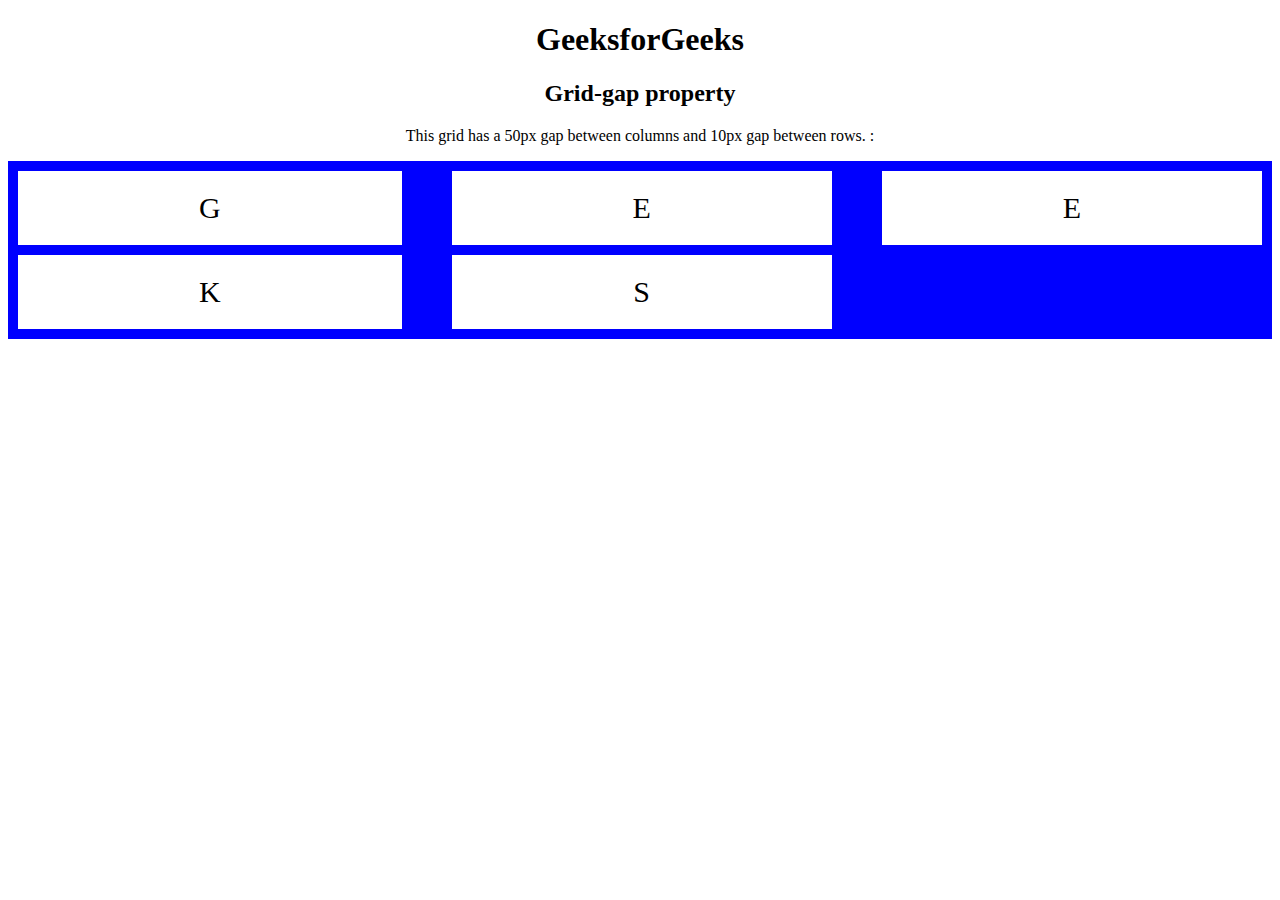
<file: Web_D_assesment_1/index.html>
<!-- <!DOCTYPE html>
<html lang="en">
  <head>
    <meta charset="UTF-8" />
    <meta name="viewport" content="width=device-width, initial-scale=1.0" />
    <link rel="stylesheet" href="style.css" />
    <title>Document</title>
  </head>
  <body>
    <div class="poster">
      <img src="https://plus.unsplash.com/premium_photo-1664474619075-644dd191935f?fm=jpg&q=60&w=3000&ixlib=rb-4.0.3&ixid=M3wxMjA3fDB8MHxzZWFyY2h8MXx8aW1hZ2V8ZW58MHx8MHx8fDA%3D" alt="Daenerys" class="image"/>
      <h1>That Special Moment</h1>
      <p>Still Trying To Capture The Best Moment of Life</p>
    </div>
  </body>
</html>


 -->

 <!DOCTYPE html>
 <html lang="en">
 
 <!-- 
 TODO: Change the background color for each device
 [lightsalmon] Mobile Devices: 319px — 480px
 [powderblue] iPads and Tablets: 481px — 1200px 
 [limegreen] Laptops: 1201px — 1600px
 [seagreen] Desktops: 1601px and more
 -->
 
 <!-- <head>
   <meta charset="UTF-8">
   <meta name="viewport" content="width=device-width, initial-scale=1, minimum-scale=1" />
   <title>Media Query</title>
   <style>
     body {
       background-color: red;
     }
   @media(min-width:319px)and (max-width:480px)
   {
     body {background-color: lightsalmon;}
   }
   @media(min-width:480px)and (max-width:1200px)
   {
     body {background-color: powderblue;}
   }
   @media(min-width:1201px)and (max-width:1600px)
   {
     body {background-color: limegreen;}
   }
   </style>
 </head>
 
 <body>
 
   <h1>hello</h1>
 </body>
 
 </html> -->


 <!DOCTYPE html>
<html>
  
<head>
    <title>
        CSS grid-gap Property
    </title>
    <style>
        body {
            text-align: center;
        }

        h1 {
            color: black;
        }

        .grid-container {
            display: grid;
            grid-template-columns: auto auto auto;
            grid-column-gap: 50px;
            grid-row-gap: 10px;
            background-color: blue;
            padding: 10px;
        }

        .grid-container>div {
            background-color: white;
            text-align: center;
            padding: 20px 0;
            font-size: 30px;
        }
    </style>
</head>

<body>

    <h1>GeeksforGeeks</h1>
    <h2>Grid-gap property</h2>
    <p>This grid has a 50px gap between
        columns and 10px gap between rows. :
    </p>
    <div class="grid-container">
        <div class="item1">G</div>
        <div class="item2">E</div>
        <div class="item3">E</div>
        <div class="item4">K</div>
        <div class="item5">S</div>
    </div>
</body>
  
</html>
</file>
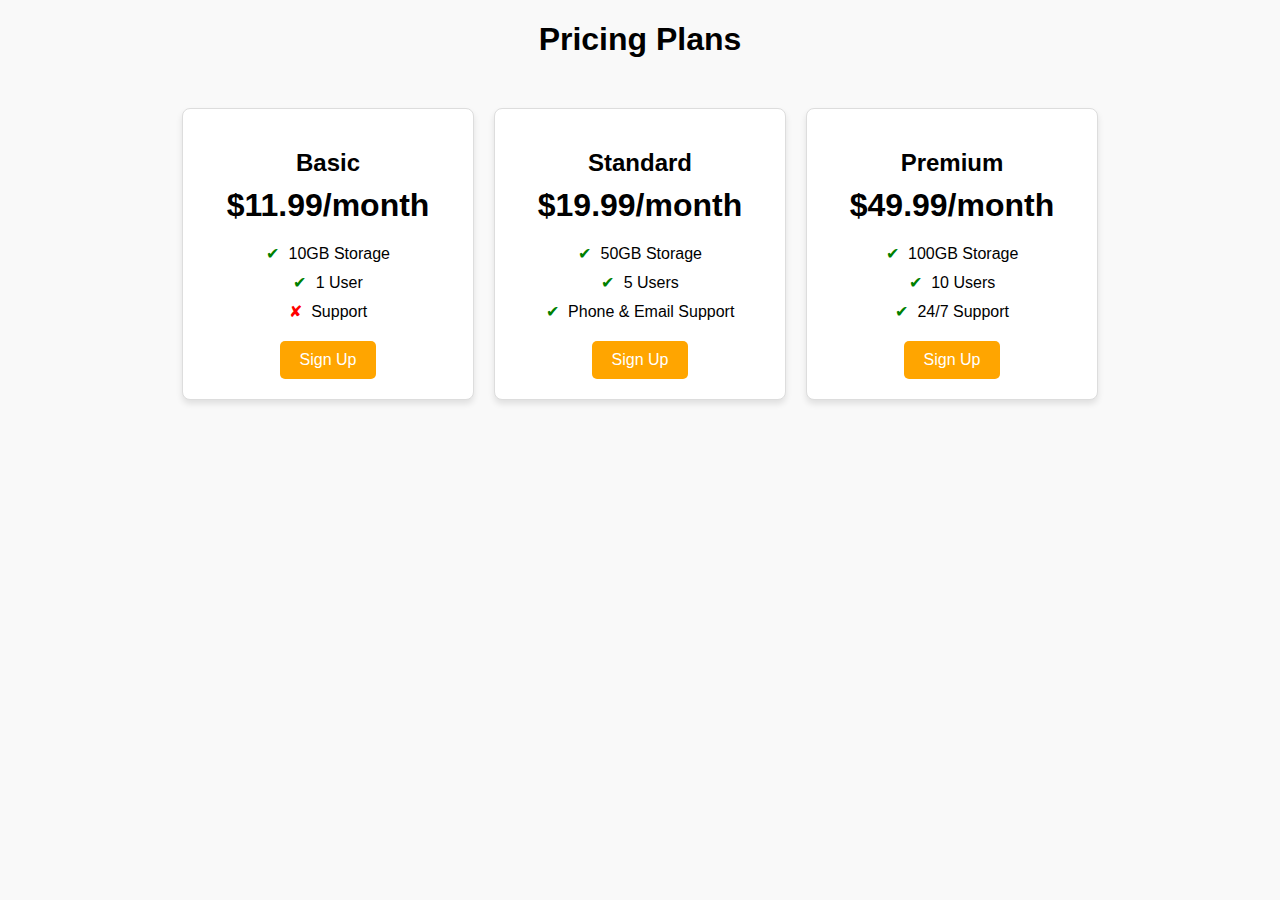
<file: Web_D_assesment_1/Bootstrap.html>
<!-- <!DOCTYPE html>
<html lang="en">
<head>
    <meta charset="UTF-8">
    <meta name="viewport" content="width=device-width, initial-scale=1.0">
    <title>Bootstrap</title>
</head>
<body>
    <button type="button" class="btn btn-primary">primary</button>
    <button type="button" class="btn btn-primary">secondary</button>
    <button type="button" class="btn btn-primary">tertiart</button>
    <button type="button" class="btn btn-primary">fourth</button>
    <button type="button" class="btn btn-primary">fifth</button>
    <button type="button" class="btn btn-primary">sixth</button>
</body>
</html> -->




<!-- <!DOCTYPE html>
<html lang="en">
<head>
    <meta charset="UTF-8">
    <meta name="viewport" content="width=device-width, initial-scale=1.0">
    <title>Box Example</title>
    <style>
        .box {
            width: 200px;
            height: 200px;
            background-color: lightblue;
            border: 2px solid black;
            display: flex;
            align-items: center;
            justify-content: center;
            margin: 20px auto;
        }
    </style>
</head>
<body>
   <div class="box">Basic

    <li>$9.99/month</li>
    ✅ 10GB Storage
    ✅ 1 User
    🚫 Support
    Sign Up
    
    </div>
    <div class="box">
       
        Standard
        $19.99/month
        ✅ 50GB Storage
        ✅ 5 Users
        ✅ Phone & Email Support
        Sign Up
       
    </div>
    <div class="box">
        
        Premium
        $49.99/month
        ✅ 100GB Storage
        ✅ 10 Users
        ✅ 24/7 Support
        Sign Up  
    </div>
</body>
</html> -->



<!DOCTYPE html>
<html lang="en">
<head>
    <meta charset="UTF-8">
    <meta name="viewport" content="width=device-width, initial-scale=1.0">
    <title>Pricing Table</title>
    <style>
        body {
            font-family: Arial, sans-serif;
            text-align: center;
            background-color: #f9f9f9;
            margin: 0;
            padding: 0;
        }
        .pricing-container {
            display: flex;
            justify-content: center;
            margin: 50px 0;
        }
        .pricing-plan {
            background: #fff;
            border: 1px solid #ddd;
            border-radius: 8px;
            padding: 20px;
            margin: 0 10px;
            width: 250px;
            box-shadow: 0 4px 6px rgba(0, 0, 0, 0.1);
        }
        .pricing-plan h2 {
            font-size: 1.5em;
            margin-bottom: 10px;
        }
        .price {
            font-size: 2em;
            font-weight: bold;
            margin: 10px 0;
        }
        .features {
            list-style: none;
            padding: 0;
            margin: 20px 0;
        }
        .features li {
            margin: 10px 0;
        }
        .features li span {
            color: green;
            margin-right: 5px;
        }
        .features li span.unavailable {
            color: red;
        }
        .btn {
            display: inline-block;
            background: orange;
            color: white;
            text-decoration: none;
            padding: 10px 20px;
            border-radius: 5px;
            font-size: 1em;
        }
        .btn:hover {
            background: darkorange;
        }
    </style>
</head>
<body>
    <h1>Pricing Plans</h1>
    <div class="pricing-container">
        <!-- Basic Plan -->
        <div class="pricing-plan">
            <h2>Basic</h2>
            <div class="price">$11.99/month</div>
            <ul class="features">
                <li><span>&#10004;</span> 10GB Storage</li>
                <li><span>&#10004;</span> 1 User</li>
                <li><span class="unavailable">&#10008;</span> Support</li>
            </ul>
            <a href="#" class="btn">Sign Up</a>
        </div>
        <!-- Standard Plan -->
        <div class="pricing-plan">
            <h2>Standard</h2>
            <div class="price">$19.99/month</div>
            <ul class="features">
                <li><span>&#10004;</span> 50GB Storage</li>
                <li><span>&#10004;</span> 5 Users</li>
                <li><span>&#10004;</span> Phone & Email Support</li>
            </ul>
            <a href="#" class="btn">Sign Up</a>
        </div>
        <!-- Premium Plan -->
        <div class="pricing-plan">
            <h2>Premium</h2>
            <div class="price">$49.99/month</div>
            <ul class="features">
                <li><span>&#10004;</span> 100GB Storage</li>
                <li><span>&#10004;</span> 10 Users</li>
                <li><span>&#10004;</span> 24/7 Support</li>
            </ul>
            <a href="#" class="btn">Sign Up</a>
        </div>
    </div>
</body>
</html>
</file>
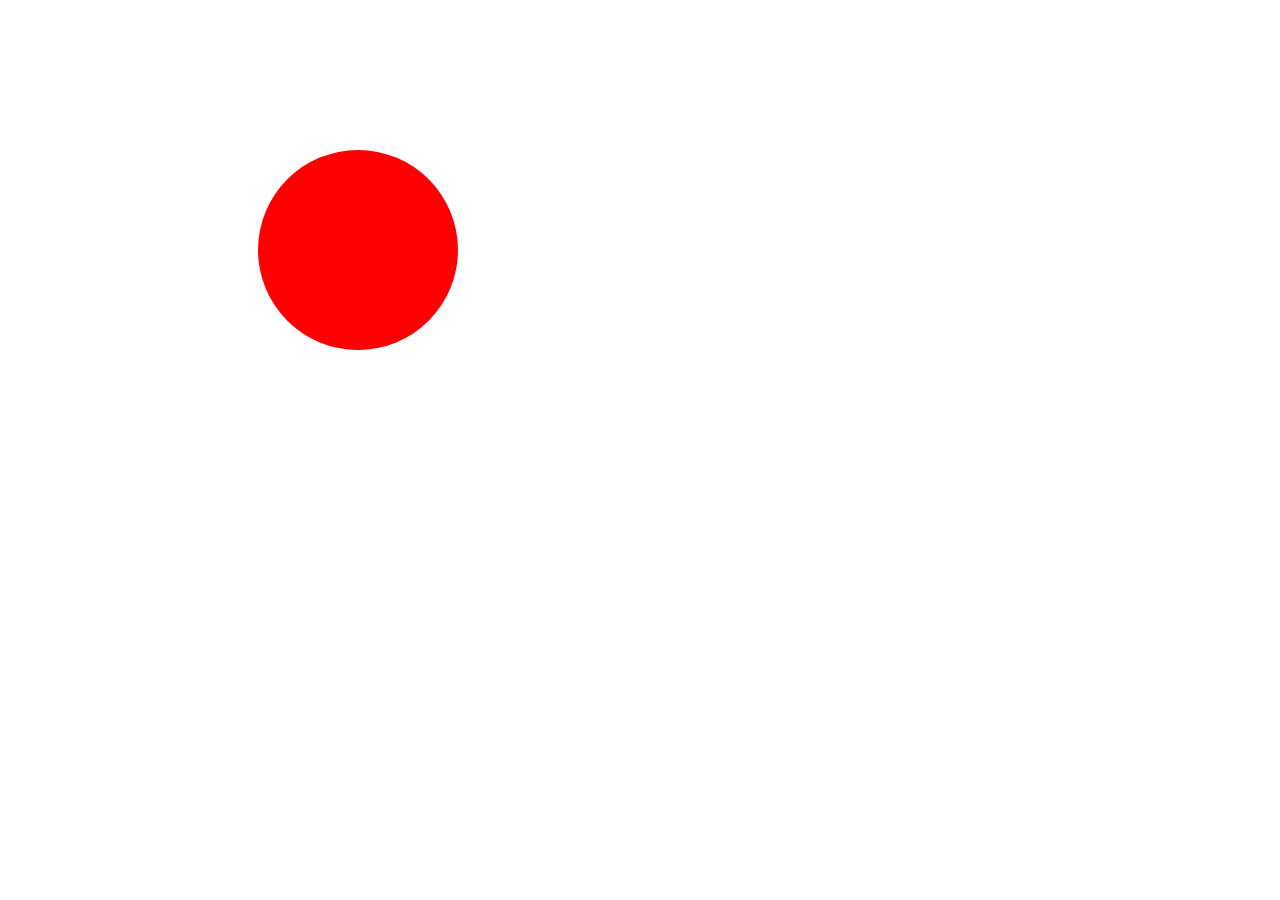
<file: Web_D_assesment_1/solution.html>
<html></html>
<html>

<head>
    <title>CSS Positioning</title>
    <style>
        .red circle {
            width: 500px;
            height: 300px;
            background-color: blue;
            position: fixed;
            margin-top: 200px;
            margin-left: 200px;
        }

        .cir {
            position: relative;
            background-color: red;
            width: 200px;
            height: 200px;
            border-radius: 50%;
            margin-top: 150px;
            margin-left: 250px;
        }
    </style>
</head>
<body>
    <div class="box">
        <div class="cir">
    </div>
    </div>
</body>
</html>
</file>
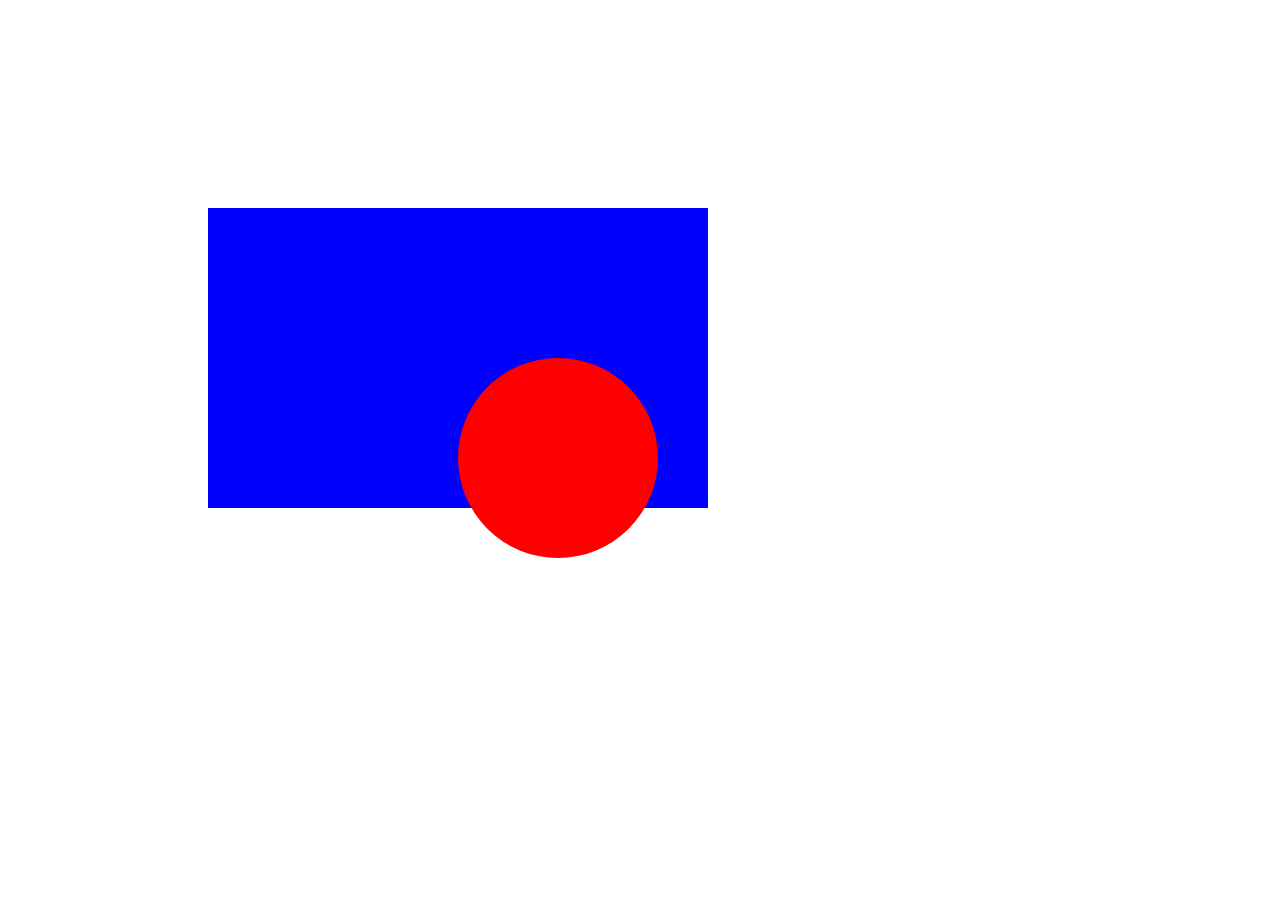
<file: Web_D_assesment_1/thriteen.html>
<!DOCTYPE html>
<html lang="en">
<head>
    <meta charset="UTF-8">
    <meta name="viewport" content="width=device-width, initial-scale=1.0">
    <title>Document</title>
    <style>
        .box {
            width: 500px;
            height: 300px;
            background-color: blue;
            position: fixed;
            margin-top: 200px;
            margin-left: 200px;
        }

        .cir {
            position: relative;
            background-color: red;
            width: 200px;
            height: 200px;
            border-radius: 50%;
            margin-top: 150px;
            margin-left: 250px;
        }
    </style>
</head>
<body>
    <div class="box">
        <div class="cir">
    </div>
    </div>
</body>
</html>
</file>
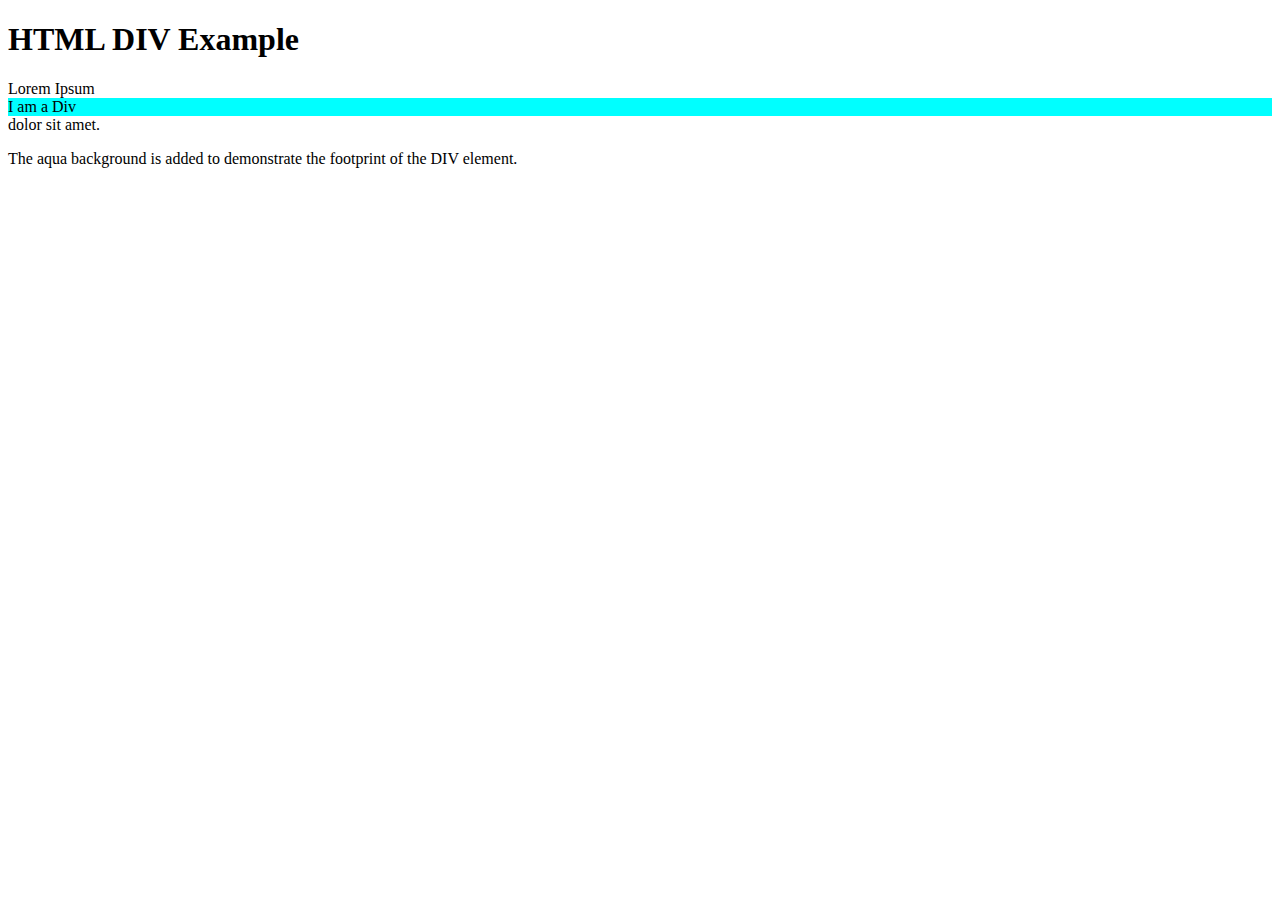
<file: Web_D_assesment_1/web.html>
<!DOCTYPE html>
<html lang="en">
<head>
    <meta charset="UTF-8">
    <meta name="viewport" content="width=device-width, initial-scale=1.0">
    <title>Document</title>
</head>
<body>
    <style>
        div {
            background-color: aqua;
        }
    </style>

    <h1>HTML DIV Example</h1>

    Lorem Ipsum <div>I am a Div</div> dolor sit amet.

    <p>The aqua background is added to demonstrate the footprint of the DIV element.</p>
</body>
</html>
</file>
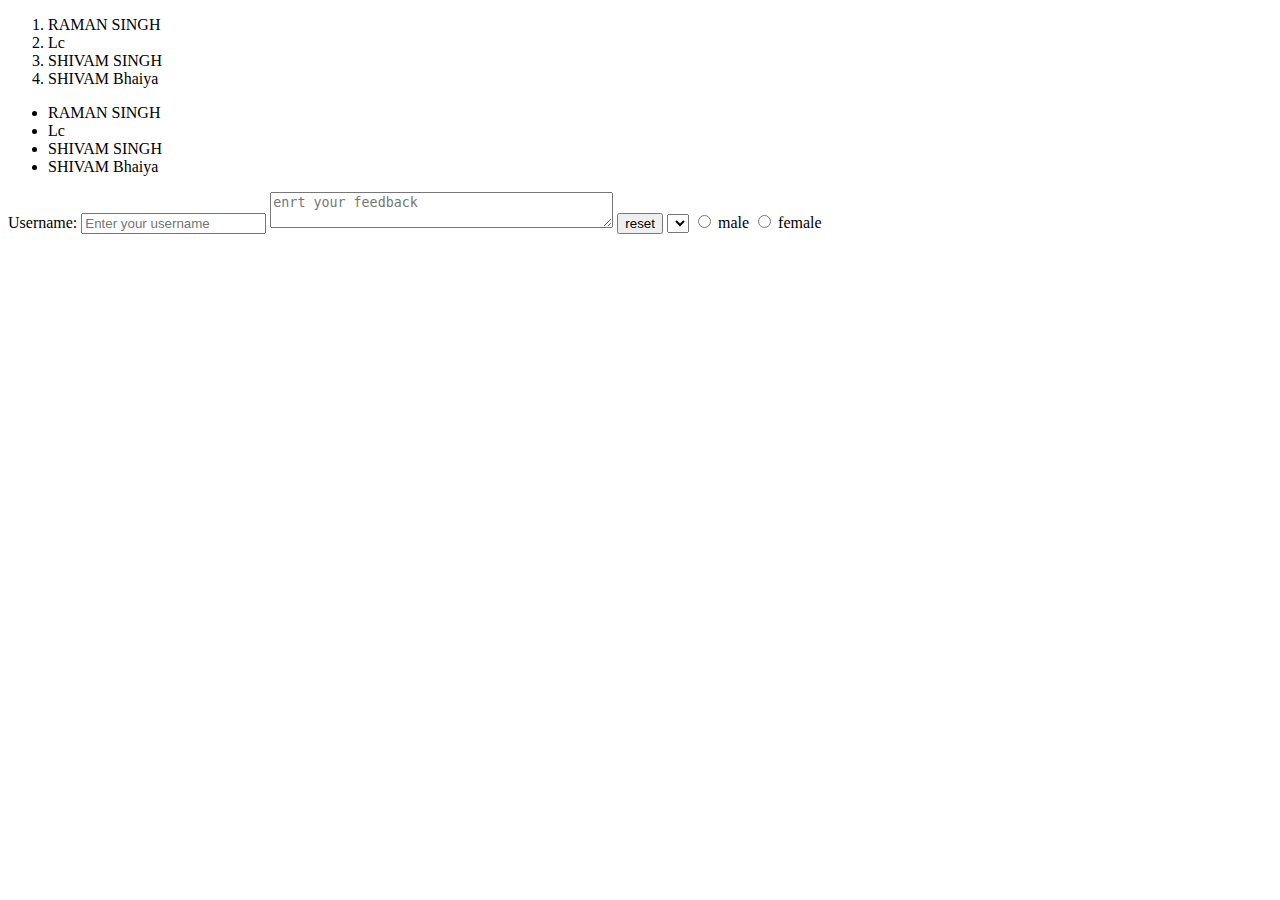
<file: Web_D_assesment_1/index.html1/FIRST.html>
<!-- <!DOCTYPE html>
<html>
    <head>
        <title>This is my 1st Html code</title>
    </head>
    <body>
        <p>RAMAN SINGH</p>
    </body>
</html> -->




<!DOCTYPE html>
<html lang="en">
<head>
    <meta charset="UTF-8">
    <meta name="viewport" content="width=device-width, initial-scale=1.0">
    <title>Html Complete</title>
</head>
<body>
    <!-- <p>RAMAN SINGH</p> 
    <h1>RAMAN SINGH</h1>
    <h2>RAMAN SINGH</h2>
    <h3>RAMAN SINGH</h3>
    <h4>RAMAN SINGH</h4>
    <h5>RAMAN SINGH</h5>
    <h6>RAMAN SINGH</h6>  -->

    <!-- <a href="https://www.google.com">RAMAN SINGH</a> -->

    <!-- <span>This is <strong>span</strong> tag</span> 
    <span>This is <small>span</small> tag</span> 
    <div>This is a <em>div</em> tag</div><br><hr>
    <div>This is a div tag</div>  -->

    <header></header>
    <footer></footer>
    <section></section>
    <nav></nav>

    <!-- Lists -->
     <!-- ordered lists -->
      <ol>
        <li>RAMAN SINGH</li>
        <li>Lc</li>
        <li>SHIVAM SINGH</li>
        <li>SHIVAM Bhaiya</li>
      </ol>
      <!-- unorder list -->
       <ul>
        <li>RAMAN SINGH</li>
        <li>Lc</li>
        <li>SHIVAM SINGH</li>
        <li>SHIVAM Bhaiya</li>
       </ul>
       <!-- decription list -->
        <!-- <dl>
            <dl>Data</dl>
            <dd>What is Data?</dd>
            <dl>Data</dl>
            <dd>What is Data?</dd>
            <dl>Data</dl>
            <dd>What is Data?</dd>
            <dl>Data</dl>
            <dd>What is Data?</dd>
        </dl> -->

        <!-- table -->
         <!-- <table>
            <tr>
                <th>column 1</th>
                <th>column 2</th>
            </tr>
            <tr>
                <td>row1,col1</td>
                <td>row1,col1</td>
            </tr>
            <tr>
                <td>row1,col1</td>
                <td>row1,col1</td>
            </tr>
         </table> -->

         <!-- form -->
          <form action="#">
            <label for="username">Username:</label>

            <input type="text" placeholder="Enter your username" name="username" required maxlength="50">

            <textarea name="feedback" placeholder="enrt your feedback" row="3"cols="40"></textarea>

            <button type="reset">reset</button>

            <select>
                <opction value="delhi" selected>Delhi</opction>
                <opction value="Ghaziabad">Ghaziabad</opction>
                <opction value="Lucknow">Lucknow</opction>
                <opction value="Banglore">Banglore</opction>
            </select>


            <label for="male">
                <input type="radio" name="gender">
                male
            </label>
            <label for="female">
                <input type="radio" name="gender">
                female
            </label>
          </form>
           
</body>
</html>
</file>
<file: Web_D_assesment_1/style.css>
* {
    font-family: sans-serif;
  }
  body {
    background-color: rgb(93, 65, 65);
  }
  .poster {
    width: 50%;
    margin-left: 25%;
    margin-top: 100px;
    color: white;
    font-family: "Libre Baskerville", serif;
    text-align: center;
  }
  .image {
    border: 5px solid white;
    width: 100%;
  }
  h1 {
    text-transform: uppercase;
    color: white;
    font-size: 3rem;
  }
  p {
    color: white;
  }
</file>
